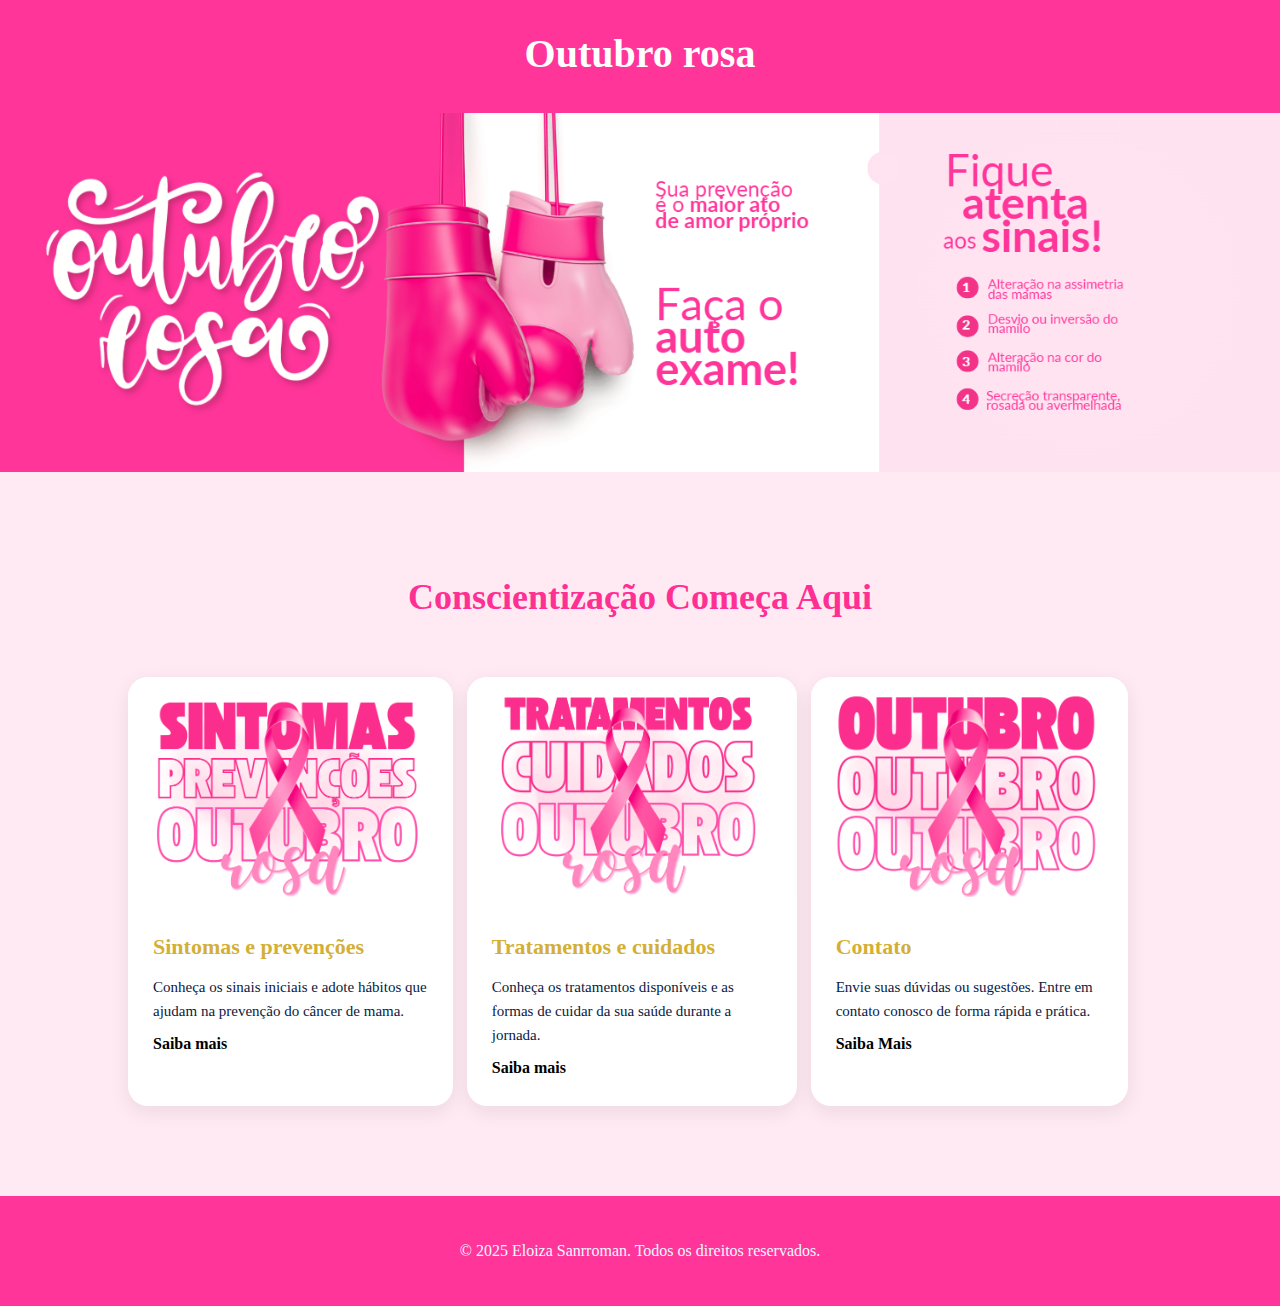
<file: index.html>
<!DOCTYPE html>
<html lang="en">
<head>
    <meta charset="UTF-8">
    <meta name="viewport" content="width=device-width, initial-scale=1.0">
    <title>Outubro Rosa</title>

    <link rel="preconnect" href="https://fonts.googleapis.com">
    <link rel="preconnect" href="https://fonts.gstatic.com" crossorigin>
    <link href="https://fonts.googleapis.com/css2?family=Josefin+Sans:ital,wght@0,100..700;1,100..700&display=swap" rel="stylesheet">

    <link rel="stylesheet" href="index.css">
</head>



<body>
    <header>
        <div class="container">
            <h1>Outubro rosa</h1>
        </div>
    </header>

    <section class="carrossel">
        <div>
            <img class="img-carrossel" id="img-carrossel" src="" alt="">
        </div>
    </section>



    <section class="pacotes">
    <h2>Conscientização Começa Aqui</h2>
    <div class="cards">
      <div class="card">
        <img src="Imagens/sintoma_prevencoes.png" alt="">
        <div class="card-body">
          <h4>Sintomas e prevenções</h4>
          <p>Conheça os sinais iniciais e adote hábitos que ajudam na prevenção do câncer de mama.</p>
          <a href="sintomas.html" class="saiba-mais">Saiba mais</a>
        </div>
      </div>

      <div class="card">
        <img src="Imagens/tratamentos_cuidados.png" alt="">
        <div class="card-body">
          <h4>Tratamentos e cuidados</h4>
          <p>Conheça os tratamentos disponíveis e as formas de cuidar da sua saúde durante a jornada.</p>
          <a href="tratamento.html" class="saiba-mais">Saiba mais</a>
        </div>
      </div>

      <div class="card">
        <img src="Imagens/sintoma.png" alt="">
        <div class="card-body">
          <h4>Contato</h4>
          <p>Envie suas dúvidas ou sugestões. Entre em contato conosco de forma rápida e prática.</p>
          <a href="contato.html" class="saiba-mais">Saiba Mais</a>
        </div>
      </div>
    </div>
  </section>



    
    <footer>
        <div class="container">
            <p">&copy; 2025 Eloiza Sanrroman. Todos os direitos reservados.</p>
        </div>
    </footer>

</body>
<script src="index.js"></script>
</html>
</file>
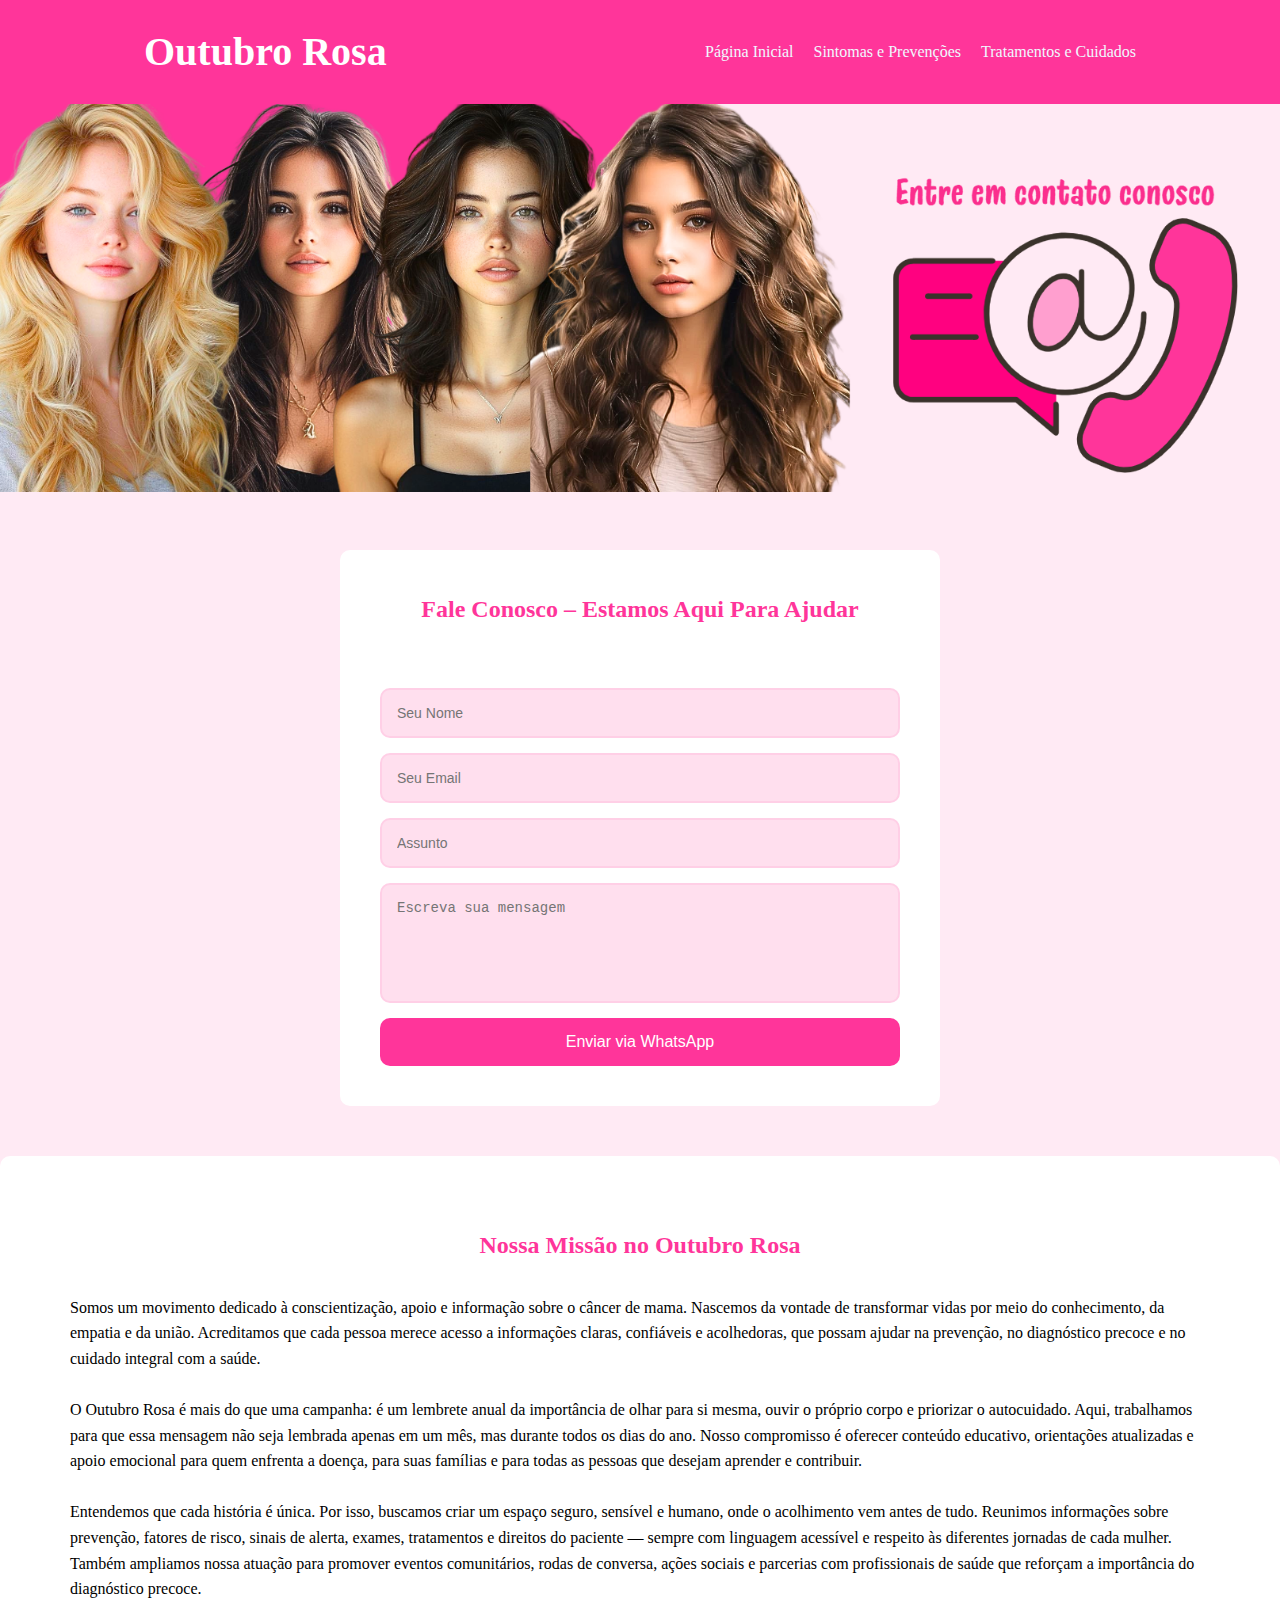
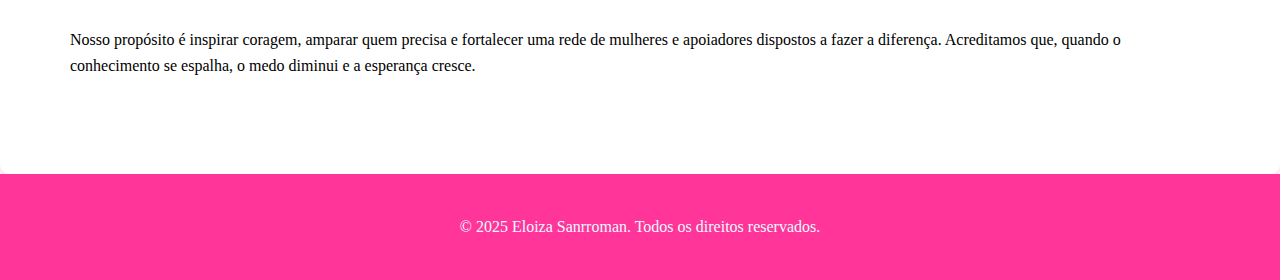
<file: contato.html>
<!DOCTYPE html>
<html lang="en">
<head>
    <meta charset="UTF-8">
    <meta name="viewport" content="width=device-width, initial-scale=1.0">
    <title>Sobre Nós - Outubro Rosa</title>

    <link rel="stylesheet" href="contato.css">
</head>

<body>
    <header>
        <div class="container">
            <h1>Outubro Rosa</h1>
            <nav>
                <ul>
                    <li>
                        <a href="index.html">Página Inicial</a>
                    </li>
                    <li>
                        <a href="sintomas.html">Sintomas e Prevenções</a>
                    </li>
                    <li>
                        <a href="tratamento.html">Tratamentos e Cuidados</a>
                    </li>
                </ul>
            </nav>
        </div>
    </header>

    <section class="imagem">
        <div>
            <img class="img" src="Imagens/contato.png" alt="">
        </div>
    </section>








    <section class="contato">
        <div class="container2">
            <h2>Fale Conosco – Estamos Aqui Para Ajudar</h2>
            <form id="formContato">
                <input type="text" id="nome" placeholder="Seu Nome" required>
                <input type="email" id="email" placeholder="Seu Email" required>
                <input type="text" id="assunto" placeholder="Assunto" required>
                <textarea id="mensagem" placeholder="Escreva sua mensagem" required></textarea>
                <button type="submit">Enviar via WhatsApp</button>
            </form>
        </div>
    </section>










    <section class="sobre">
        <div class="container2">
            <h2>Nossa Missão no Outubro Rosa</h2>
            <p>
                Somos um movimento dedicado à conscientização, apoio e informação sobre o câncer de mama. Nascemos da vontade de transformar vidas por meio do conhecimento, da empatia e da união. Acreditamos que cada pessoa merece acesso a informações claras, confiáveis e acolhedoras, que possam ajudar na prevenção, no diagnóstico precoce e no cuidado integral com a saúde.
                <br><br>
                O Outubro Rosa é mais do que uma campanha: é um lembrete anual da importância de olhar para si mesma, ouvir o próprio corpo e priorizar o autocuidado. Aqui, trabalhamos para que essa mensagem não seja lembrada apenas em um mês, mas durante todos os dias do ano. Nosso compromisso é oferecer conteúdo educativo, orientações atualizadas e apoio emocional para quem enfrenta a doença, para suas famílias e para todas as pessoas que desejam aprender e contribuir.
                <br><br>
                Entendemos que cada história é única. Por isso, buscamos criar um espaço seguro, sensível e humano, onde o acolhimento vem antes de tudo. Reunimos informações sobre prevenção, fatores de risco, sinais de alerta, exames, tratamentos e direitos do paciente — sempre com linguagem acessível e respeito às diferentes jornadas de cada mulher. Também ampliamos nossa atuação para promover eventos comunitários, rodas de conversa, ações sociais e parcerias com profissionais de saúde que reforçam a importância do diagnóstico precoce.
                <br><br>
                Nosso propósito é inspirar coragem, amparar quem precisa e fortalecer uma rede de mulheres e apoiadores dispostos a fazer a diferença. Acreditamos que, quando o conhecimento se espalha, o medo diminui e a esperança cresce.
                <br><br>
            </p>
        </div>
    </section>



    <footer>
        <div class="footer">
            <p">&copy; 2025 Eloiza Sanrroman. Todos os direitos reservados.</p>
        </div>
    </footer>
</body>

<script src="contato.js"></script>

</html>
</file>
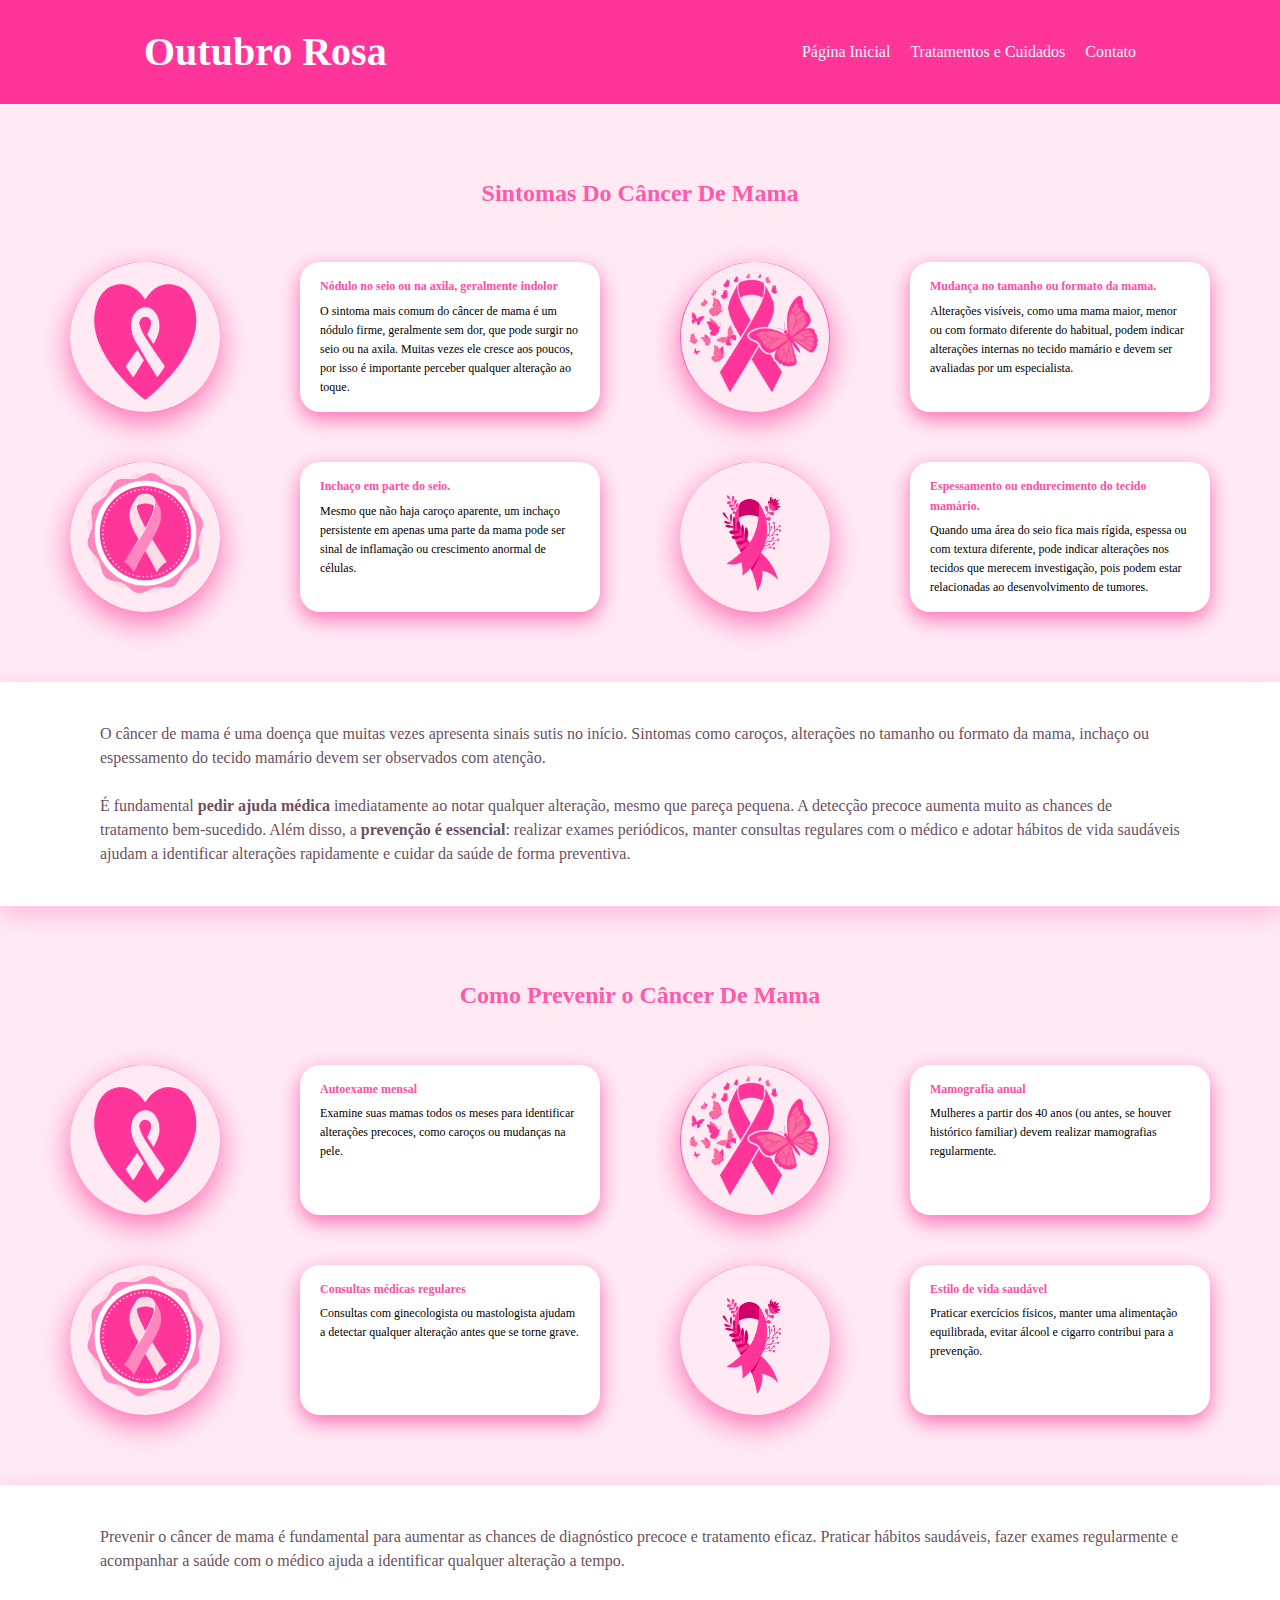
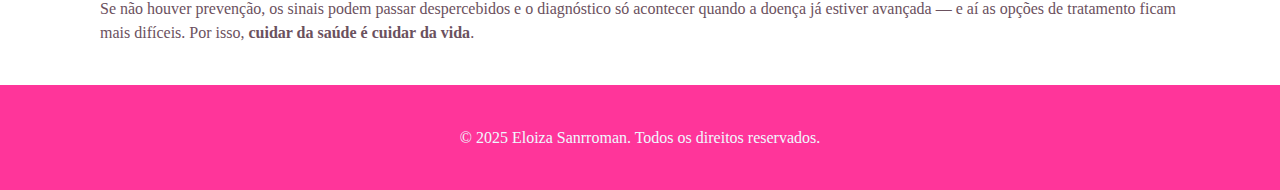
<file: sintomas.html>
<!DOCTYPE html>
<html lang="en">
<head>
    <meta charset="UTF-8">
    <meta name="viewport" content="width=device-width, initial-scale=1.0">
    <title>Document</title>

    <link rel="stylesheet" href="sintomas.css">
</head>
<body>
    <header>
        <div class="container">
            <h1>Outubro Rosa</h1>
            <nav>
                <ul>
                    <li>
                        <a href="index.html">Página Inicial</a>
                    </li>
                    <li>
                        <a href="tratamento.html">Tratamentos e Cuidados</a>
                    </li>
                    <li>
                        <a href="contato.html">Contato</a>
                    </li>
                </ul>
            </nav>
        </div>
    </header>


    <section class="section">
        <h2>Sintomas Do Câncer De Mama</h2>

        <div class="linha">
            <div class="circulo">
                <img class="img-circulo" src="Imagens/carrosselimg1.png" alt="">
            </div>

            <div class="explicacao">
                <h3>Nódulo no seio ou na axila, geralmente indolor</h3>
                <p>O sintoma mais comum do câncer de mama é um nódulo firme, geralmente sem dor, que pode surgir no seio ou na axila. Muitas vezes ele cresce aos poucos, por isso é importante perceber qualquer alteração ao toque.</p>
            </div>

            <div class="circulo">
                <img class="img-circulo" src="Imagens/img2carrossel.png" alt="">
            </div>

            <div class="explicacao">
                <h3>Mudança no tamanho ou formato da mama.</h3>
                <p>Alterações visíveis, como uma mama maior, menor ou com formato diferente do habitual, podem indicar alterações internas no tecido mamário e devem ser avaliadas por um especialista.</p>
            </div>
        </div>

        <div class="linha2">
            <div class="circulo">
                <img class="img-circulo" src="Imagens/img3 carrossel.png" alt="">
            </div>

            <div class="explicacao">
                <h3>Inchaço em parte do seio.</h3>
                <p>Mesmo que não haja caroço aparente, um inchaço persistente em apenas uma parte da mama pode ser sinal de inflamação ou crescimento anormal de células.</p>
            </div>

            <div class="circulo">
                <img class="img-circulo" src="Imagens/circuloimg4.png" alt="">
            </div>

            <div class="explicacao">
                <h3>Espessamento ou endurecimento do tecido mamário.</h3>
                <p>Quando uma área do seio fica mais rígida, espessa ou com textura diferente, pode indicar alterações nos tecidos que merecem investigação, pois podem estar relacionadas ao desenvolvimento de tumores.</p>
            </div>
        </div>
    </section>


    <div class="alerta-prevenção">
        <p>
            O câncer de mama é uma doença que muitas vezes apresenta sinais sutis no início. 
            Sintomas como caroços, alterações no tamanho ou formato da mama, inchaço ou 
            espessamento do tecido mamário devem ser observados com atenção. <br><br>
            É fundamental <strong>pedir ajuda médica</strong> imediatamente ao notar qualquer alteração, 
            mesmo que pareça pequena. A detecção precoce aumenta muito as chances de tratamento 
            bem-sucedido. Além disso, a <strong>prevenção é essencial</strong>: realizar exames periódicos, 
            manter consultas regulares com o médico e adotar hábitos de vida saudáveis ajudam a 
            identificar alterações rapidamente e cuidar da saúde de forma preventiva.
        </p>
    </div>


    <section class="section">
        <h2>Como Prevenir o Câncer De Mama</h2>

        <div class="linha">
            <div class="circulo">
                <img class="img-circulo" src="Imagens/carrosselimg1.png" alt="">
            </div>

            <div class="explicacao">
                <h3>Autoexame mensal</h3>
                <p>Examine suas mamas todos os meses para identificar alterações precoces, como caroços ou mudanças na pele.</p>
            </div>

            <div class="circulo">
                <img class="img-circulo" src="Imagens/img2carrossel.png" alt="">
            </div>

            <div class="explicacao">
                <h3>Mamografia anual</h3>
                <p>Mulheres a partir dos 40 anos (ou antes, se houver histórico familiar) devem realizar mamografias regularmente.</p>
            </div>
        </div>

        <div class="linha2">
            <div class="circulo">
                <img class="img-circulo" src="Imagens/img3 carrossel.png" alt="">
            </div>

            <div class="explicacao">
                <h3>Consultas médicas regulares</h3>
                <p>Consultas com ginecologista ou mastologista ajudam a detectar qualquer alteração antes que se torne grave.</p>
            </div>

            <div class="circulo">
                <img class="img-circulo" src="Imagens/circuloimg4.png" alt="">
            </div>

            <div class="explicacao">
                <h3>Estilo de vida saudável</h3>
                <p>Praticar exercícios físicos, manter uma alimentação equilibrada, evitar álcool e cigarro contribui para a prevenção.</p>
            </div>
        </div>
    </section>


    <div class="alerta-prevenção">
        <p>
            Prevenir o câncer de mama é fundamental para aumentar as chances de diagnóstico precoce e tratamento eficaz. 
            Praticar hábitos saudáveis, fazer exames regularmente e acompanhar a saúde com o médico ajuda a identificar qualquer alteração a tempo. <br><br>
            Se não houver prevenção, os sinais podem passar despercebidos e o diagnóstico só acontecer quando a doença já estiver avançada — 
            e aí as opções de tratamento ficam mais difíceis. Por isso, <strong>cuidar da saúde é cuidar da vida</strong>.
        </p>
    </div>


    <footer>
        <div class="footer">
            <p">&copy; 2025 Eloiza Sanrroman. Todos os direitos reservados.</p>
        </div>
    </footer>

</body>
</html>
</file>
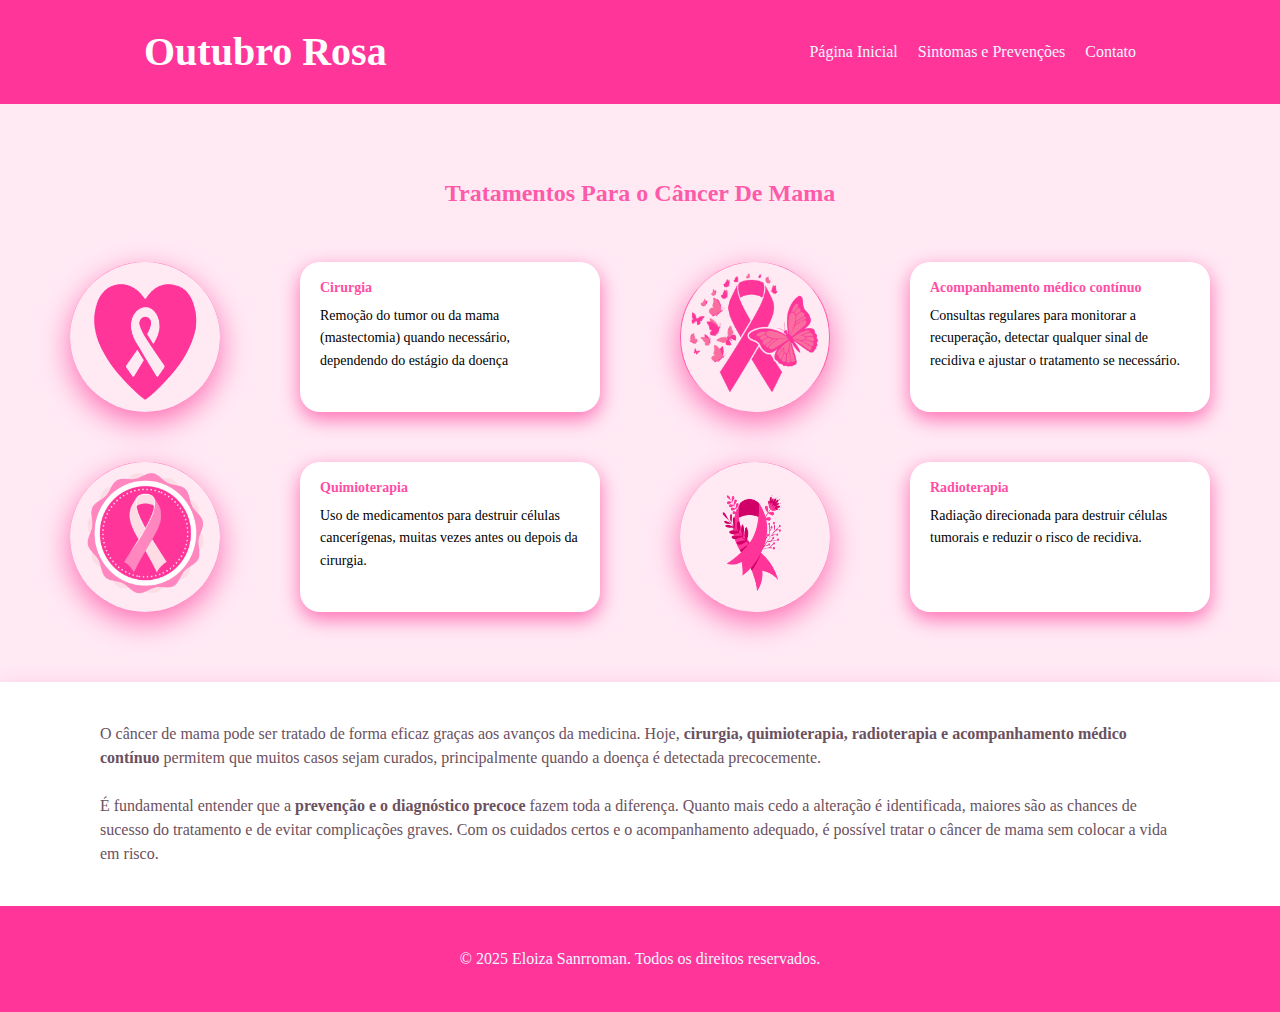
<file: tratamento.html>
<!DOCTYPE html>
<html lang="en">
<head>
    <meta charset="UTF-8">
    <meta name="viewport" content="width=device-width, initial-scale=1.0">
    <title>Document</title>

    <link rel="stylesheet" href="tratamento.css">
</head>
<body>
    <header>
        <div class="container">
            <h1>Outubro Rosa</h1>
            <nav>
                <ul>
                    <li>
                        <a href="index.html">Página Inicial</a>
                    </li>
                    <li>
                        <a href="sintomas.html">Sintomas e Prevenções</a>
                    </li>
                    <li>
                        <a href="contato.html">Contato</a>
                    </li>
                </ul>
            </nav>
        </div>
    </header>


    <section class="section">
        <h2>Tratamentos Para o Câncer De Mama</h2>

        <div class="linha">
            <div class="circulo">
                <img class="img-circulo" src="Imagens/carrosselimg1.png" alt="">
            </div>

            <div class="explicacao">
                <h3>Cirurgia</h3>
                <p>Remoção do tumor ou da mama (mastectomia) quando necessário, dependendo do estágio da doença</p>
            </div>

            <div class="circulo">
                <img class="img-circulo" src="Imagens/img2carrossel.png" alt="">
            </div>

            <div class="explicacao">
                <h3>Acompanhamento médico contínuo</h3>
                <p>Consultas regulares para monitorar a recuperação, detectar qualquer sinal de recidiva e ajustar o tratamento se necessário.</p>
            </div>
        </div>


        <div class="linha2">
            <div class="circulo">
                <img class="img-circulo" src="Imagens/img3 carrossel.png" alt="">
            </div>

            <div class="explicacao">
                <h3>Quimioterapia</h3>
                <p>Uso de medicamentos para destruir células cancerígenas, muitas vezes antes ou depois da cirurgia.</p>
            </div>

            <div class="circulo">
                <img class="img-circulo" src="Imagens/circuloimg4.png" alt="">
            </div>

            <div class="explicacao">
                <h3>Radioterapia</h3>
                <p>Radiação direcionada para destruir células tumorais e reduzir o risco de recidiva.</p>
            </div>
        </div>
    </section>


    <div class="alerta-prevenção">
        <p>
            O câncer de mama pode ser tratado de forma eficaz graças aos avanços da medicina. Hoje, 
            <strong>cirurgia, quimioterapia, radioterapia e acompanhamento médico contínuo</strong> permitem que muitos casos sejam curados, principalmente quando a doença é detectada precocemente. <br><br>
            É fundamental entender que a <strong>prevenção e o diagnóstico precoce</strong> fazem toda a diferença. 
            Quanto mais cedo a alteração é identificada, maiores são as chances de sucesso do tratamento 
            e de evitar complicações graves. Com os cuidados certos e o acompanhamento adequado, 
            é possível tratar o câncer de mama sem colocar a vida em risco. 
        </p>
    </div>




    


    <footer>
        <div class="footer">
            <p">&copy; 2025 Eloiza Sanrroman. Todos os direitos reservados.</p>
        </div>
    </footer>

</body>
</html>
</file>
<file: index.css>
*{
    margin: 0;
    padding: 0;
    box-sizing: border-box;
} 

body {
    line-height: 1.6;
    background-color: #ffeaf4;
}

.container {
    width: 80%;
    margin: 0 auto;
    padding: 2px;
}

header {
    display: flex;
    background-color: #ff359a;
    padding: 20px;
}


header h1 {
    text-align: center;
    font-size: 40px;
    font-family: 'Playfair Display', serif;
    margin-bottom: 5px;
    color: rgb(255, 255, 255);
}



.img-carrossel {
    width: 100%;
    object-fit: cover;
    height: 100%;
}







section.pacotes {
    padding: 90px 10%;
    background-color: #ffeaf4;
    text-align: center;
}

section.pacotes h2 {
    font-family: 'Playfair Display', serif;
    font-size: 36px;
    color: #ff2f93;
    margin-bottom: 50px;
}

.cards {
    display: flex;
    grid-template-columns: repeat(auto-fit, minmax(280px, 2fr));
    gap: 14px;
    width: 1000px;
}

.card {
    background: white;
    border-radius: 20px;
    overflow: hidden;
    box-shadow: 0 6px 20px rgba(0, 0, 0, 0.08);
    transition: all 0.3s ease;
    position: relative;
}

.card:hover {
    transform: translateY(-8px);
    box-shadow: 0 15px 35px #ff4ea4;
}

.card img {
    width: 100%;
    height: 220px;
    object-fit: cover;
    transition: transform 0.8s ease;
}

.card-body {
    padding: 25px;
    text-align: left;
}

.card-body h4 {
    font-family: 'Playfair Display', serif;
    font-size: 22px;
    color: #d4af37;
    margin-bottom: 10px;
}

.card-body p {
    color: #0a1a3f;
    font-size: 15px;
    margin-bottom: 8px;
}

.saiba-mais {
    display: inline-block;
    color: #000000;
    font-weight: 600;
    text-decoration: none;
    transition: all 0.3s ease;
    border-bottom: 1px solid transparent;
}

.saiba-mais:hover {
    border-color: #ff2f93;
    color: #ff2f93;
}




footer {
    background-color: #ff359a;
    text-align: center;
    padding: 40px;
    color: aliceblue;
}
</file>
<file: contato.css>
* {
    margin: 0;
    padding: 0;
    box-sizing: border-box;
}

body {
    line-height: 1.6;
    background-color: #ffeaf4;
}

header {
    background-color: #ff359a;
    padding: 20px;
}

.container {
    width: 80%;
    margin: 0 auto;
    display: flex;                  
    justify-content: space-between; 
    align-items: center;           
}

header h1 {
    font-size: 40px;
    font-family: 'Playfair Display', serif;
    color: white;
}

nav ul {
    list-style: none;
    display: flex;  
}

nav ul li {
    margin-left: 20px;
}

nav ul li a {
    color: aliceblue;
    text-decoration: none;
}

nav ul li a:hover {
    font-weight: bold;
    text-decoration: underline;
    color: rgb(255, 225, 236);
}



.img {
    width: 100%;
    object-fit: cover;
    height: 100%;
}




.sobre {
    background-color: #ffeaf4;
}

.container2 {
    background-color: #ffffff;
    border-radius: 10px;
    margin: 0 auto;
    padding: 70px;
}


.container2 h2 {
    color: #ff359a;
    font-family: 'Playfair Display', serif;
    text-align: center;
    padding-bottom: 30px;
}








.contato {
    background-color: #ffeaf4;
    padding: 50px 0;
}

.contato .container2 {
    max-width: 600px;
    margin: 0 auto;
    padding: 40px;
    background-color: #ffffff;
    border-radius: 10px;
    
}

.contato h2 {
    text-align: center;
    color: #ff359a;
    margin-bottom: 30px;
    font-family: 'Playfair Display', serif;
}

.contato form {
    display: flex;
    flex-direction: column;
    gap: 15px;
}

.contato input,
.contato textarea {
    padding: 15px;
    border-radius: 10px;
    background-color: #ffdfee;
    border: 2px solid #ffcfe6;
    font-size: 14px;
    resize: none;
}

.contato textarea {
    min-height: 120px;
}

.contato button {
    padding: 15px;
    border-radius: 10px;
    border: none;
    background-color: #ff359a;
    color: white;
    font-size: 16px;
    cursor: pointer;
    transition: 0.3s;
}

.contato button:hover {
    background-color: #ff4ea4;
}



.footer {
    background-color: #ff359a;
    text-align: center;
    padding: 40px;
    color: aliceblue;
}
</file>
<file: sintomas.css>
* {
    margin: 0;
    padding: 0;
    box-sizing: border-box;
}

body {
    line-height: 1.6;
    background-color: #ffeaf4;
}

header {
    background-color: #ff359a;
    padding: 20px;
}

.container {
    width: 80%;
    margin: 0 auto;
    display: flex;                  
    justify-content: space-between; 
    align-items: center;          
}

header h1 {
    font-size: 40px;
    font-family: 'Playfair Display', serif;
    color: white;
}

nav ul {
    list-style: none;
    display: flex;  
}

nav ul li {
    margin-left: 20px;
}

nav ul li a {
    color: aliceblue;
    text-decoration: none;
}

nav ul li a:hover {
    font-weight: bold;
    text-decoration: underline;
    color: rgb(255, 225, 236);
}





h2 {
    color: #ff5aaa;
    text-align: center;
    margin-bottom: 50px;
}

.section {
    margin: 70px;
}

.linha {
    display: flex;
    align-items: center;
    gap: 80px;
    margin-bottom: 50px;
}

.linha2 {
    display: flex;
    align-items: center;
    gap: 80px;
}

.circulo {
    width: 150px;
    height: 150px;
    border: 3px solid #ff5aaa;
    border-radius: 50%;   
    display: flex;
    justify-content: center; 
    align-items: center;
    box-shadow: 0 10px 30px #ff6cb3;
}

.circulo:hover {
    transform: translateY(-0.1px);
    box-shadow: 0 15px 35px #ff4ea4;
}

.img-circulo {
    width: 150px;
    height: 150px;
    border-radius: 50%;  
}

.explicacao {
    width: 300px;
    height: 150px;
    background-color: #ffffff;
    border-radius: 20px;   
    box-shadow: 0 7px 20px #ff6cb3;
}

.explicacao h3 {
    padding: 15px 20px 5px; 
    color: #ff4ea4;
    font-size: 12px;
}

.explicacao p {
    padding: 0 20px 10px; 
    font-size: 12px;
}

.explicacao:hover {
    transform: translateY(-0.1px);
    box-shadow: 0 15px 35px #ff4ea4;
}



.alerta-prevenção {
    background-color: #ffffff;
    color: #6b515e;
    padding: 40px 100px;
    margin-top: 30px;   
    margin-bottom: 0;
    box-shadow: 0 8px 25px rgba(255, 108, 179, 0.4);
    font-size: 16px;
    line-height: 1.5;
}

.alerta-prevenção strong {
    font-weight: bold;
}


footer {
    background-color: #ff359a;
    text-align: center;
    padding: 40px;
    color: aliceblue;
}
</file>
<file: tratamento.css>
* {
    margin: 0;
    padding: 0;
    box-sizing: border-box;
}

body {
    line-height: 1.6;
    background-color: #ffeaf4;
}

header {
    background-color: #ff359a;
    padding: 20px;
}

.container {
    width: 80%;
    margin: 0 auto;
    display: flex;                  
    justify-content: space-between; 
    align-items: center;          
}

header h1 {
    font-size: 40px;
    font-family: 'Playfair Display', serif;
    color: white;
}

nav ul {
    list-style: none;
    display: flex;  
}

nav ul li {
    margin-left: 20px;
}

nav ul li a {
    color: aliceblue;
    text-decoration: none;
}

nav ul li a:hover {
    font-weight: bold;
    text-decoration: underline;
    color: rgb(255, 225, 236);
}





h2 {
    color: #ff5aaa;
    text-align: center;
    margin-bottom: 50px;
}

.section {
    margin: 70px;
}

.linha {
    display: flex;
    align-items: center;
    gap: 80px;
    margin-bottom: 50px;
}

.linha2 {
    display: flex;
    align-items: center;
    gap: 80px;
}

.circulo {
    width: 150px;
    height: 150px;
    border: 3px solid #ff5aaa;
    border-radius: 50%;   
    display: flex;
    justify-content: center; 
    align-items: center;
    box-shadow: 0 10px 30px #ff6cb3;
}

.circulo:hover {
    transform: translateY(-0.1px);
    box-shadow: 0 15px 35px #ff4ea4;
}

.img-circulo {
    width: 150px;
    height: 150px;
    border-radius: 50%;  
}

.explicacao {
    width: 300px;
    height: 150px;
    background-color: #ffffff;
    border-radius: 20px;   
    box-shadow: 0 7px 20px #ff6cb3;
}

.explicacao h3 {
    padding: 15px 20px 5px; 
    color: #ff4ea4;
    font-size: 14px;
}

.explicacao p {
    padding: 0 20px 10px; 
    font-size: 14px;
}

.explicacao:hover {
    transform: translateY(-0.1px);
    box-shadow: 0 15px 35px #ff4ea4;
}



.alerta-prevenção {
    background-color: #ffffff;
    color: #6b515e;
    padding: 40px 100px;
    margin-top: 30px;   
    margin-bottom: 0;
    box-shadow: 0 8px 25px rgba(255, 108, 179, 0.4);
    font-size: 16px;
    line-height: 1.5;
}

.alerta-prevenção strong {
    font-weight: bold;
}


footer {
    background-color: #ff359a;
    text-align: center;
    padding: 40px;
    color: aliceblue;
}
</file>
